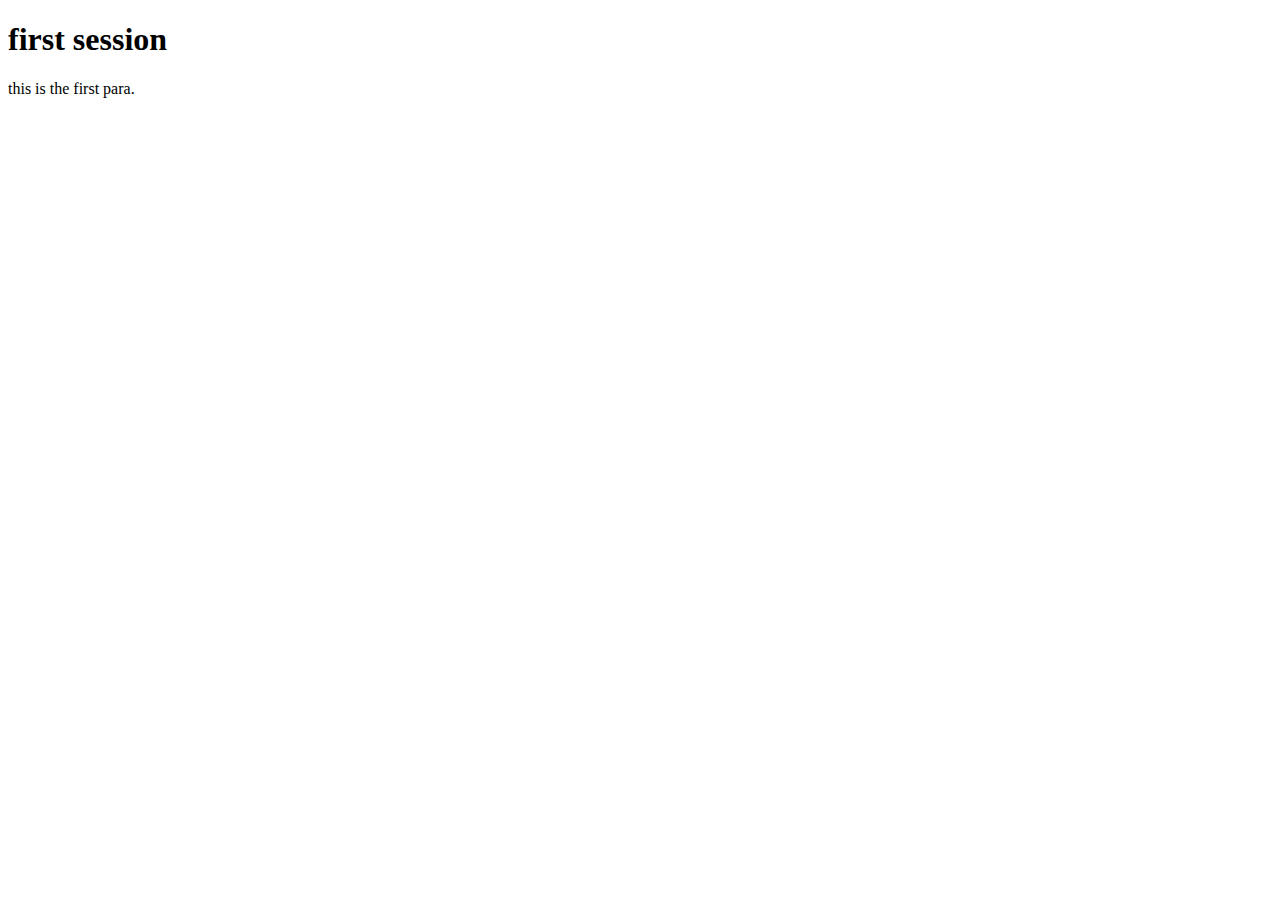
<file: HTML_LEARNING/index.html>
<!DOCTYPE html>
<html>
    <head>
        <meta charset="UTF-8">
        <meta name="description" content="this is an Asesome Html">
        <title>Awesome Html</title>
    </head>
    <body>
        <header>
            <nav>

            </nav>
        </header>
        <main>
            <article>
                <section>
                    <h1>first session</h1>
                    <p>
                        this is the first para.
                    </p>
                </section>
                <section>
                    <aside>
                        
                    </aside>
                </section>
            </article>
        </main>
        <footer>

        </footer>
    </body>
</html>
</file>
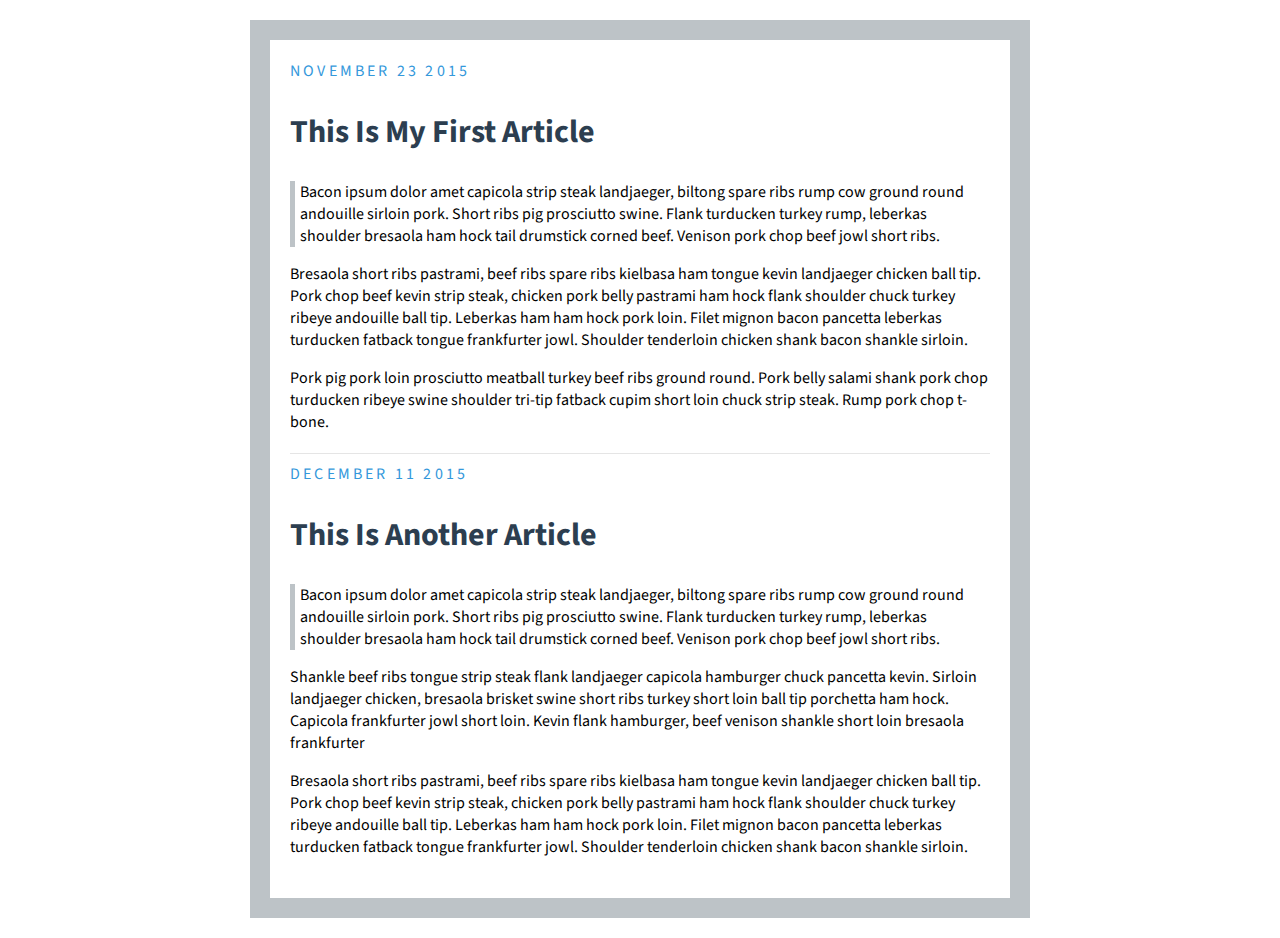
<file: blog.html>
<!DOCTYPE html>
<html>
<head>
	<title>My Blog</title>
	<link rel="stylesheet" type="text/css" href="blog.css">
</head>
<body>

<link href='http://fonts.googleapis.com/css?family=Source+Sans+Pro:400,700,400italic|Source+Code+Pro:400,700' rel='stylesheet' type='text/css'>

<div class="post">
	 
	<div class="date">November 23 2015</div>
	<h2>This Is My First Article</h2>

	<p class="quote">
	Bacon ipsum dolor amet capicola strip steak landjaeger, biltong spare ribs rump cow ground round andouille sirloin pork. Short ribs pig prosciutto swine. Flank turducken turkey rump, leberkas shoulder bresaola ham hock tail drumstick corned beef. Venison pork chop beef jowl short ribs.
	</p>

	<p>Bresaola short ribs pastrami, beef ribs spare ribs kielbasa ham tongue kevin landjaeger chicken ball tip. Pork chop beef kevin strip steak, chicken pork belly pastrami ham hock flank shoulder chuck turkey ribeye andouille ball tip. Leberkas ham ham hock pork loin. Filet mignon bacon pancetta leberkas turducken fatback tongue frankfurter jowl. Shoulder tenderloin chicken shank bacon shankle sirloin.</p>

	<p>Pork pig pork loin prosciutto meatball turkey beef ribs ground round. Pork belly salami shank pork chop turducken ribeye swine shoulder tri-tip fatback cupim short loin chuck strip steak. Rump pork chop t-bone.</p>
</div>
<hr>
<!-- <hr> -->

<div class="post">
	<div class="date">December 11 2015</div>
	<h2>This Is Another Article</h2>

	<p class="quote">
	Bacon ipsum dolor amet capicola strip steak landjaeger, biltong spare ribs rump cow ground round andouille sirloin pork. Short ribs pig prosciutto swine. Flank turducken turkey rump, leberkas shoulder bresaola ham hock tail drumstick corned beef. Venison pork chop beef jowl short ribs.
	</p>

	<p>Shankle beef ribs tongue strip steak flank landjaeger capicola hamburger chuck pancetta kevin. Sirloin landjaeger chicken, bresaola brisket swine short ribs turkey short loin ball tip porchetta ham hock. Capicola frankfurter jowl short loin. Kevin flank hamburger, beef venison shankle short loin bresaola frankfurter</p>

	<p>Bresaola short ribs pastrami, beef ribs spare ribs kielbasa ham tongue kevin landjaeger chicken ball tip. Pork chop beef kevin strip steak, chicken pork belly pastrami ham hock flank shoulder chuck turkey ribeye andouille ball tip. Leberkas ham ham hock pork loin. Filet mignon bacon pancetta leberkas turducken fatback tongue frankfurter jowl. Shoulder tenderloin chicken shank bacon shankle sirloin.</p>
</div>

</body>
</html>
</file>
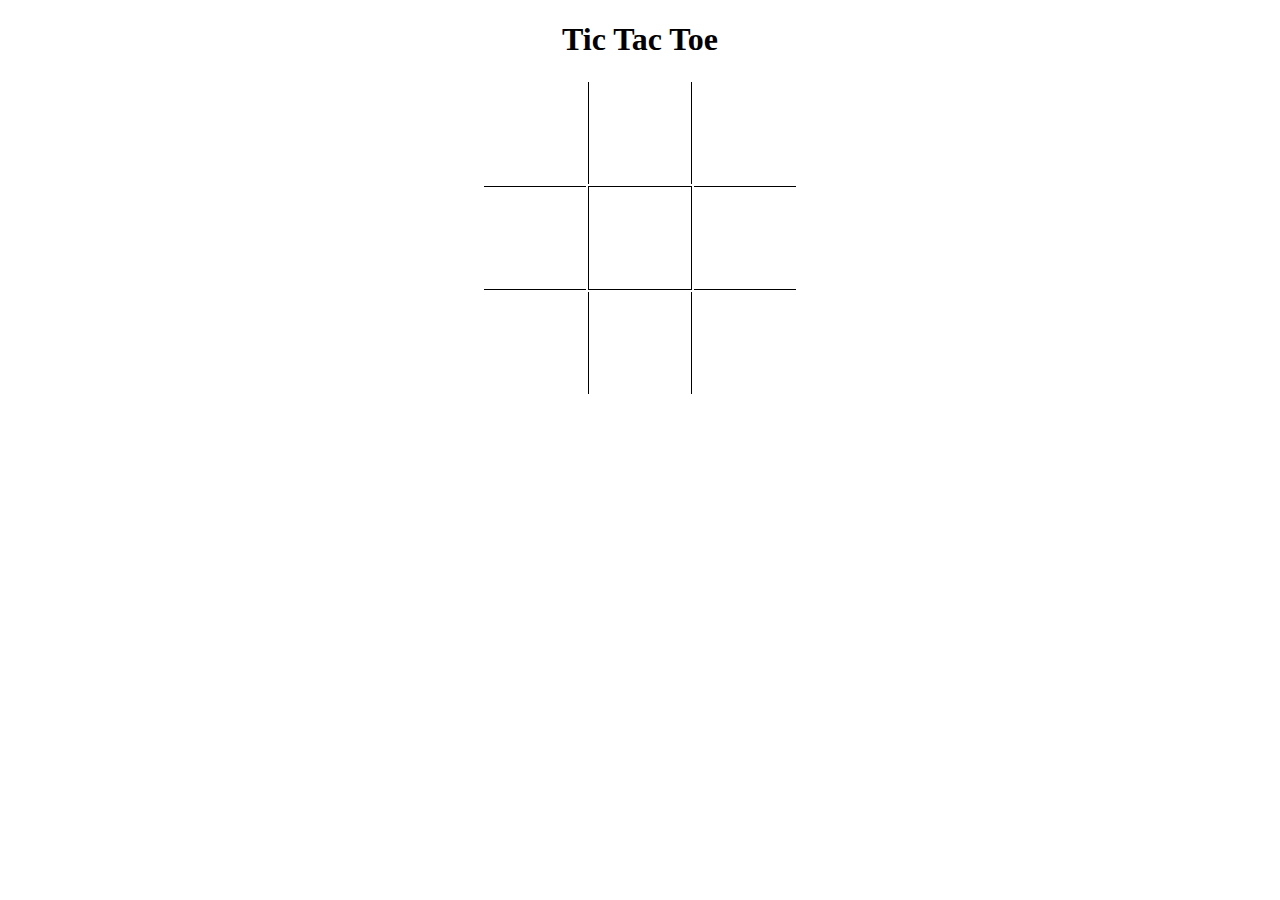
<file: board.html>
<!DOCTYPE html>
<html>
<head>
	<title>TTT Board</title>
	<style type="text/css">

	h1 {
		text-align: center;
	}

	table {
		margin: auto;
	}

	td {
		width: 100px;
		height: 100px;
	}

	td:hover {
		border: 1px solid grey;
	}

	.vertical {
		border-left: 1px solid black;
		border-right: 1px solid black;
	}

	.horizontal {
		border-top: 1px solid black;
		border-bottom: 1px solid black;
	}

	</style>
</head>
<body>

<h1>Tic Tac Toe</h1>

<table>
	<tr>
		<td></td>
		<td class="vertical"></td>
		<td></td>
	</tr>

	<tr>
		<td class="horizontal"></td>
		<td class="vertical horizontal"></td>
		<td class="horizontal"></td>
	</tr>

	<tr>
		<td></td>
		<td class="vertical"></td>
		<td></td>
	</tr>
</table>

</body>
</html>
</file>
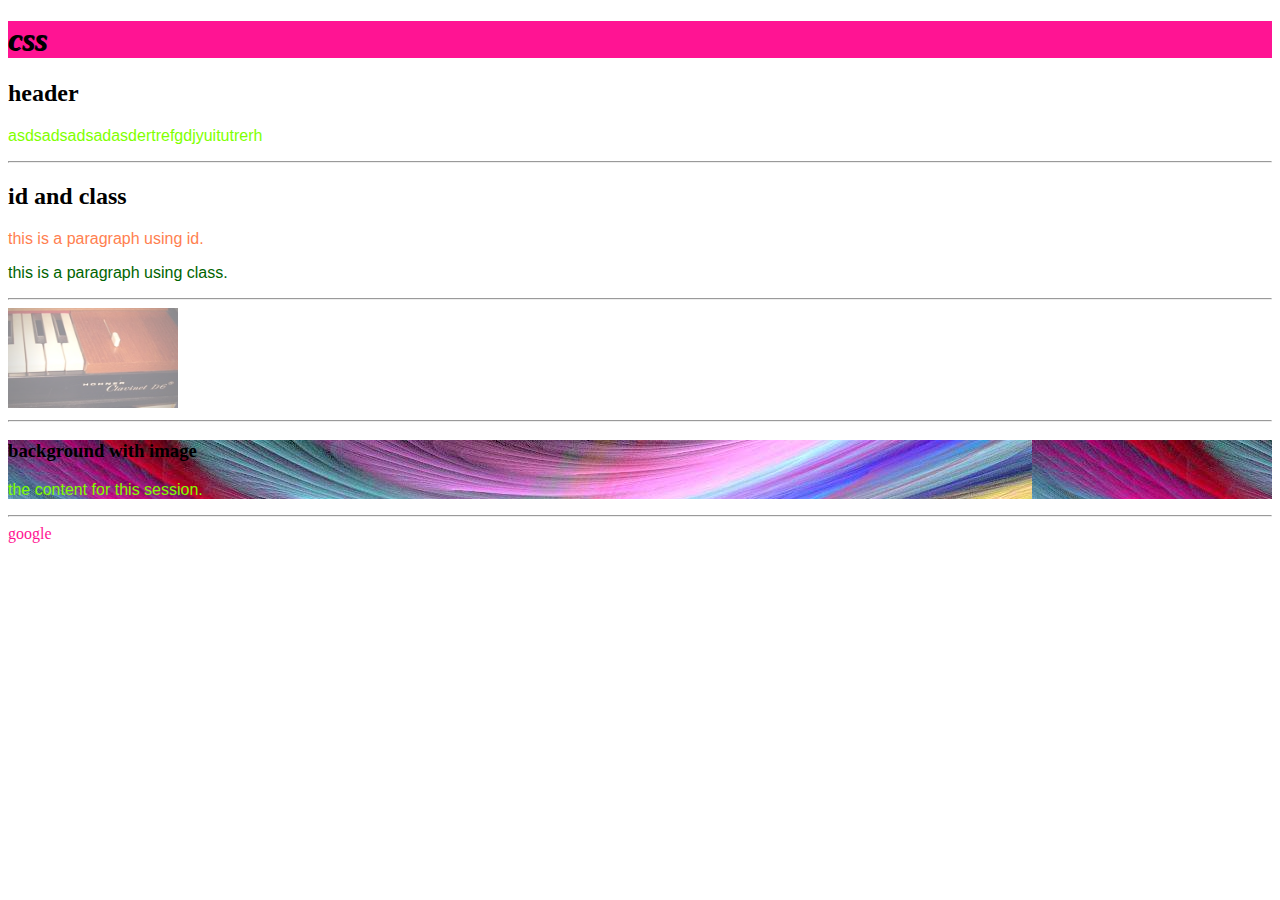
<file: HTML_LEARNING/css.html>
<!DOCTYPE html>
<html>
    <head>
        <!--header and import area-->
        <title>css</title>
        <link href="css/stylesforcss.css" type="text/css" rel="stylesheet" />
    </head>
    <body>
        <!--the content in this page-->
        <h1>css</h1>
        <h2>header</h2>
        <p>asdsadsadsadasdertrefgdjyuitutrerh</p>
        <hr />
        <h2>id and class</h2>
        <p id="introA">this is a paragraph using id.</p>
        <p class="introB">this is a paragraph using class.</p>
        <hr />
        <img src="img/clavinet.jpg" class="clavinetPicture">
        <hr />
        <div>
            <h3>background with image</h3>
            <p>the content for this session.</p>
        </div>
        <hr />
        <a href="https://www.google.com/">google</a>
    </body>
</html>
</file>
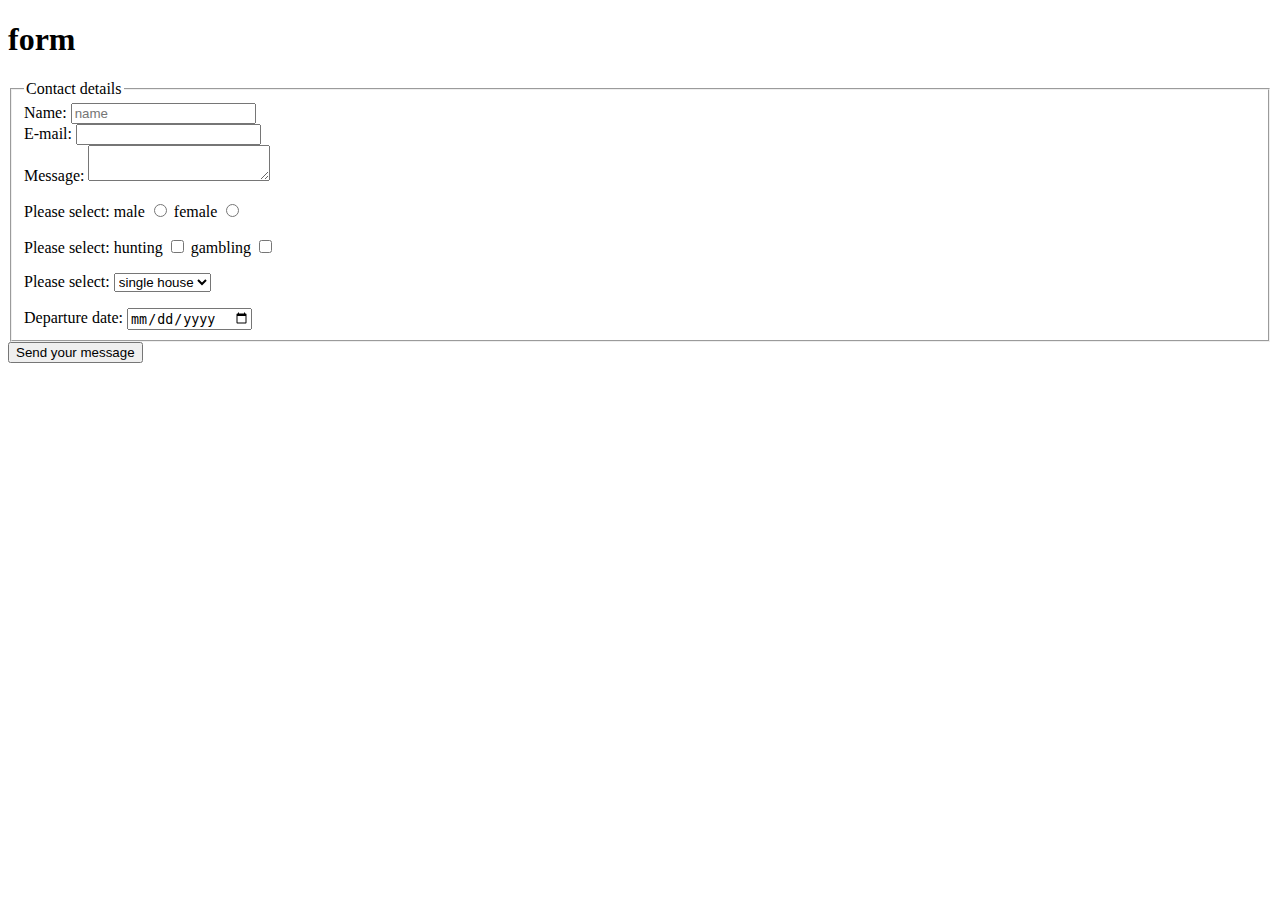
<file: HTML_LEARNING/form.html>
<!DOCTYPE html>
<html>
    <head>
        <!--header and import area-->
        <title>form Structure</title>
    </head>
    <body>
        <!--the content in this page-->
        <h1>form</h1>
        <form action="/my-handling-form-page" method="post">
            <fieldset>
                    <legend>Contact details</legend>
            <div>
                <label for="name">Name:</label>
                <input type="text" id="name" name="user_name" required="required" placeholder="name">
            </div>
            <div>
                <label for="mail">E-mail:</label>
                <input type="email" id="mail" name="user_mail" required="required">
            </div>
            <div>
                <label for="msg">Message:</label>
                <textarea id="msg" name="user_message"></textarea>
            </div>
            <div>
                <p>Please select:
                    <label for="male">male</label>
                    <input type="radio" name ="gender" value="male">
                    <label for="female">female</label>
                    <input type="radio" name ="gender" value="female">
                </p>
            </div>
            <div>
                <p>Please select:
                    <label for="hunting">hunting</label>
                    <input type="checkbox" name ="hobby" value="hunting">
                    <label for="gambling">gambling</label>
                    <input type="checkbox" name ="hobby" value="gambling">
                </p>
            </div>
            <div>
                <p>Please select:
                <select name="living">
                    <option value="single house">single house</option>
                    <option value="appartment">appartment</option>
                    <option value="other">other</option>
                </select>
                </p>
            </div>
            <div>
                <label for="username">Departure date:</label>
                <input type="date" name="depart" />
            </div>
            </fieldset>
           
            <div class="button">
                <button type="submit">Send your message</button>
            </div>
        </form>
    </body>
</html>
</file>
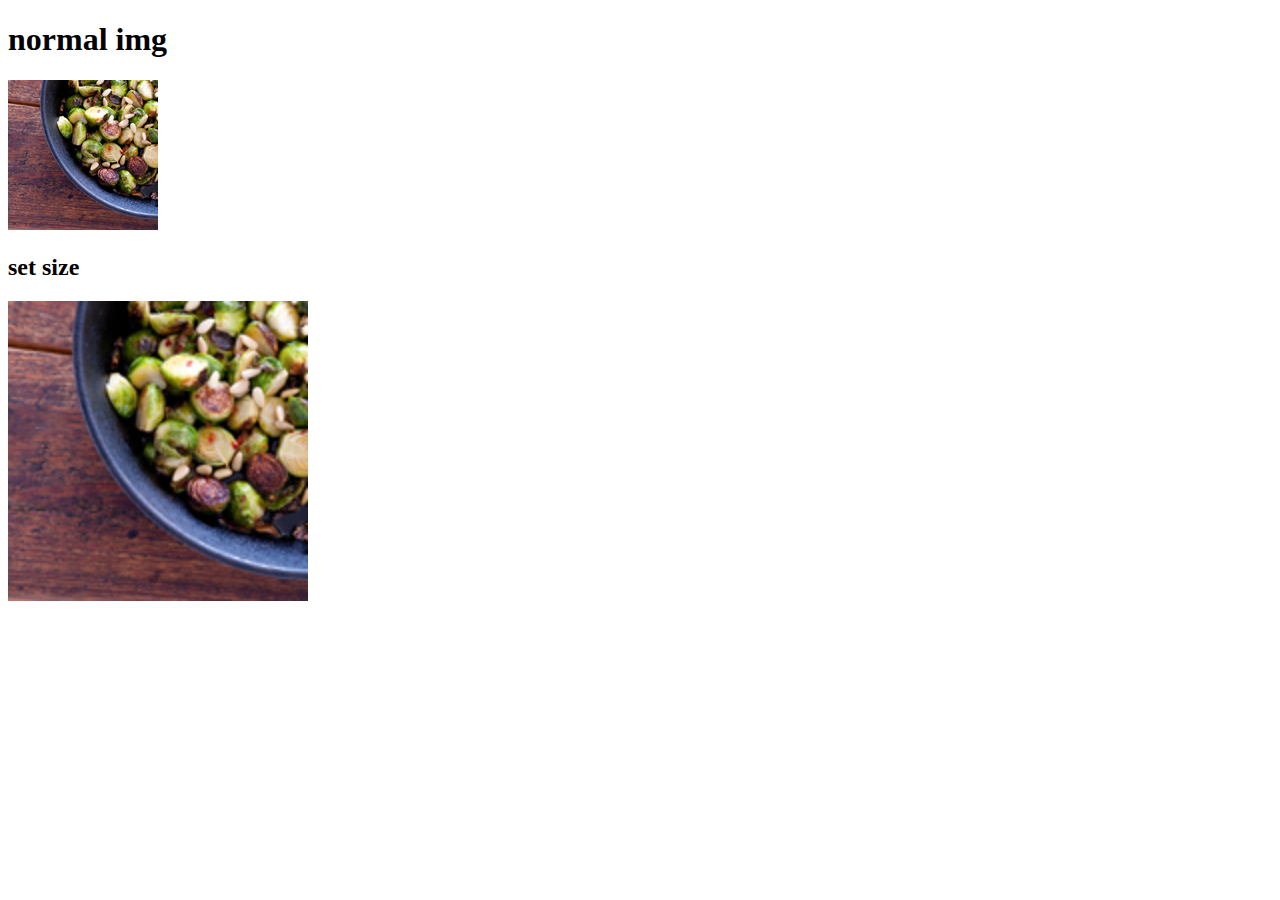
<file: HTML_LEARNING/img.html>
<!DOCTYPE html>
<html>
    <head>
        <!--header and import area-->
        <title>IMG Structure</title>
    </head>
    <body>
        <!--the content in this page-->
        <h1>normal img</h1>
        <img src="img/roasted-brussel-sprouts.jpg" 
        alt="breakfast of roasted brussel sprout" 
        title="breakfast" />
        <h2>set size</h2>
        <img src="img/roasted-brussel-sprouts.jpg" 
        alt="breakfast of roasted brussel sprout" 
        title="breakfast" 
        width="300" 
        height="300" />
        <!--align="left" or "right"-->
        <!--align="top" or "middle" or "bottom"-->
    </body>
</html>
</file>
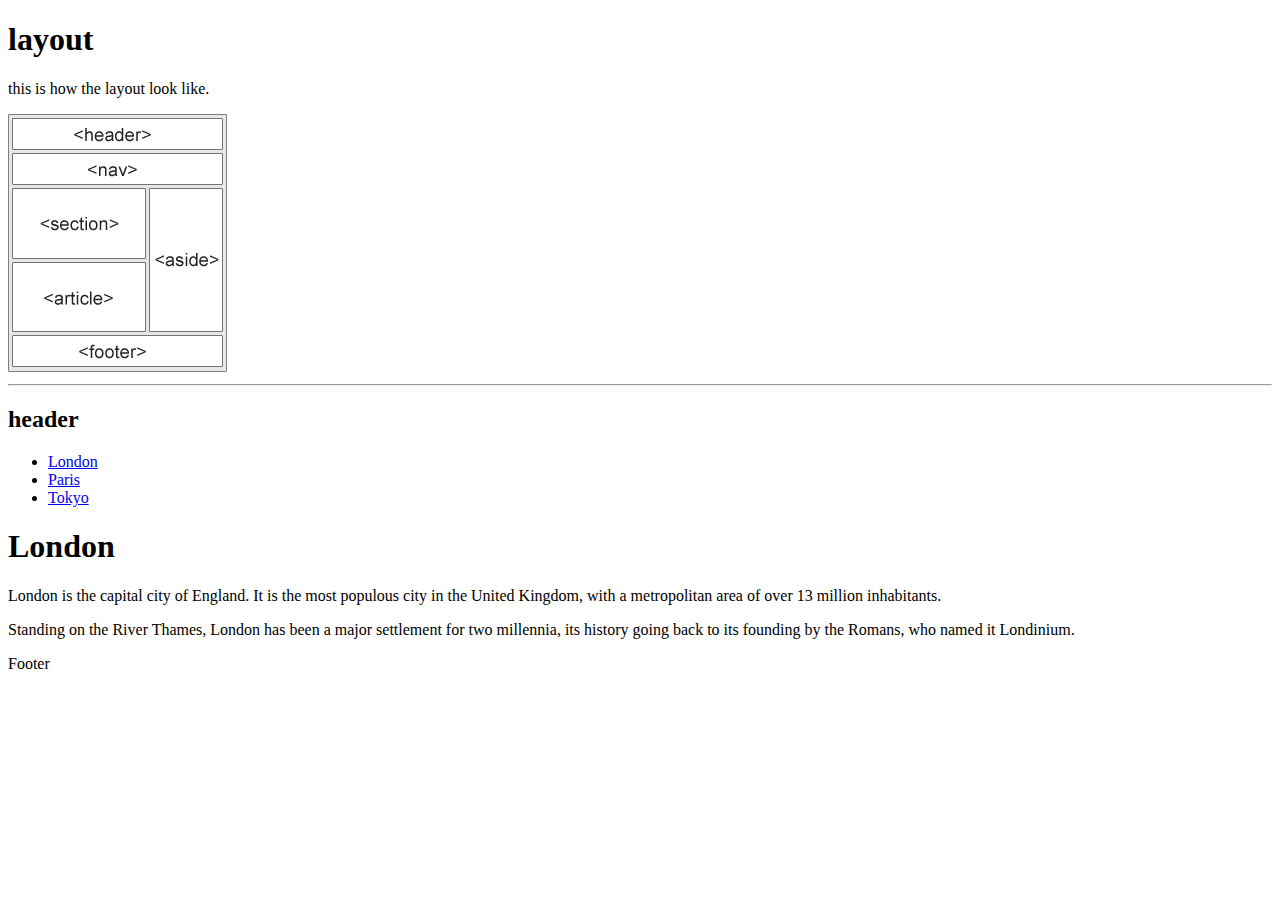
<file: HTML_LEARNING/layout.html>
<!DOCTYPE html>
<html>
    <head>
        <!--header and import area-->
        <title>layout</title>
    </head>
    <body>
        <!--the content in this page-->
        <h1>layout</h1>
        <p>this is how the layout look like.</p>
        <img src="img/img_sem_elements.gif">
        <hr />
        <header>
          <h2>header</h2>
        </header>
        <nav>
            <ul>
                <li><a href="#">London</a></li>
                <li><a href="#">Paris</a></li>
                <li><a href="#">Tokyo</a></li>
            </ul>
        </nav>

        <section>
          <article>
            <h1>London</h1>
            <p>London is the capital city of England. It is the most populous city in the  United Kingdom, with a metropolitan area of over 13 million inhabitants.</p>
            <p>Standing on the River Thames, London has been a major settlement for two millennia, its history going back to its founding by the Romans, who named it Londinium.</p>
          </article>
        </section>
        
        <footer>
          <p>Footer</p>
        </footer>
    </body>
</html>
</file>
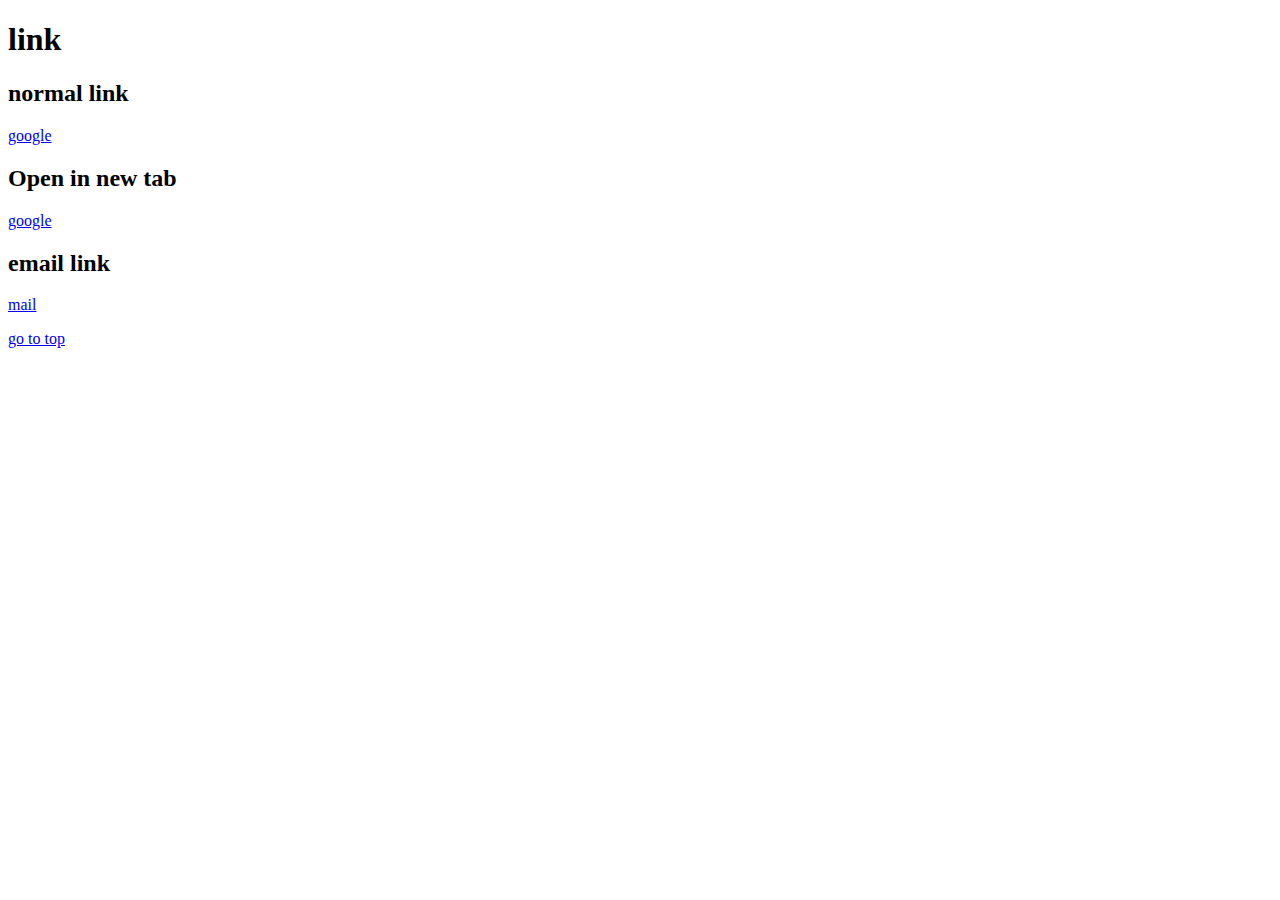
<file: HTML_LEARNING/link.html>
<!DOCTYPE html>
<html>
    <head>
        <!--header and import area-->
        <title>link Structure</title>
    </head>
    <body>
        <!--the content in this page-->
        <h1 id="top">link</h1>
        <h2>normal link</h2>
        <a href="https://www.google.com/">google</a>
        <h2>Open in new tab</h2>
        <a href="https://www.google.com/" target="_blank">google</a>
        <h2>email link</h2>
        <a href="mailto:tester@testing.org">mail</a>
        <p><a href="#top">go to top</a></p>
    </body>
</html>
</file>
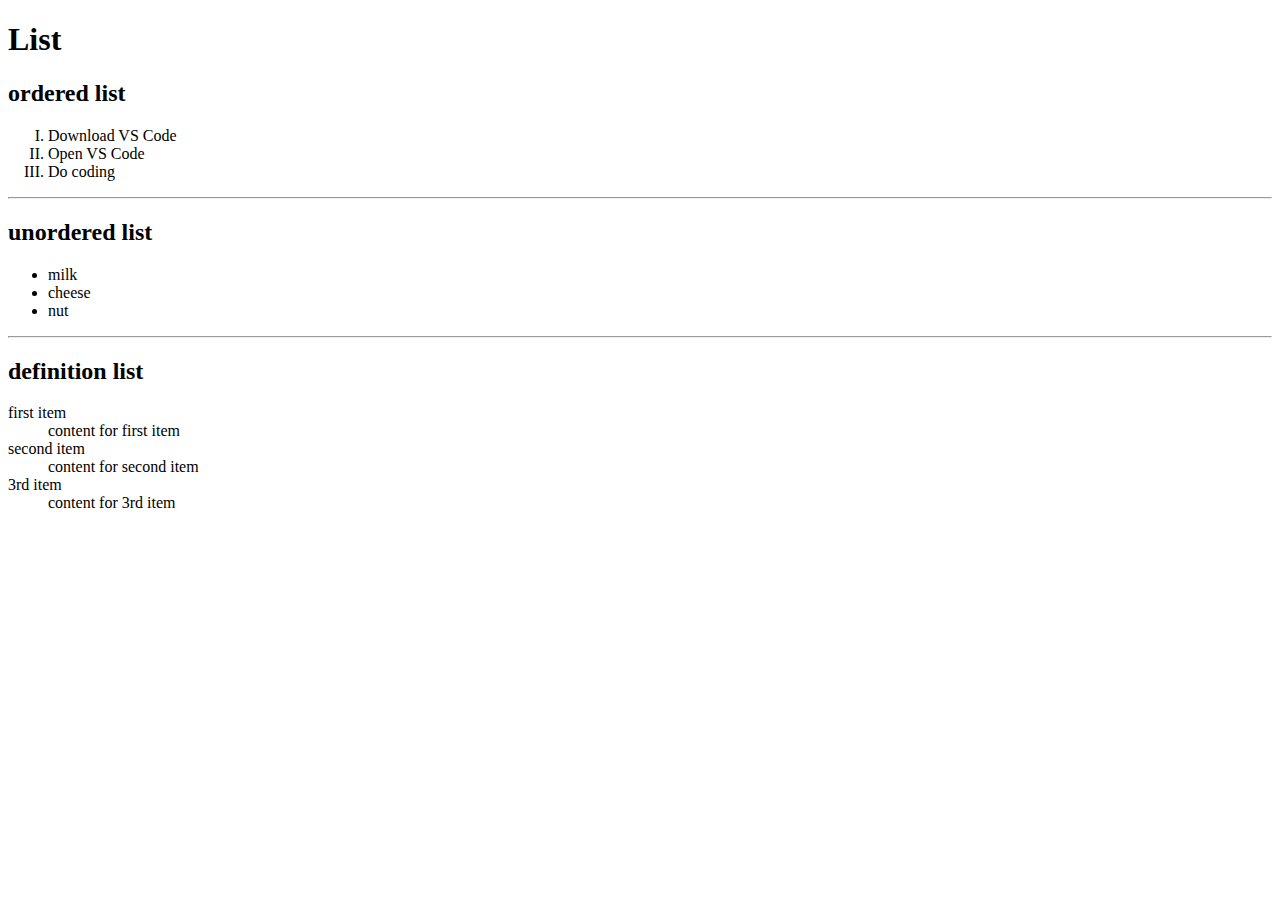
<file: HTML_LEARNING/list.html>
<!DOCTYPE html>
<html>
    <head>
        <!--header and import area-->
        <title>List Structure</title>
    </head>
    <body>
        <!--the content in this page-->
        <h1>List</h1>
        <h2>ordered list</h2>
        <ol type="I">
            <li>Download VS Code</li>
            <li>Open VS Code</li>
            <li>Do coding</li>
        </ol>
        <hr />
        <h2>unordered list</h2>
        <ul>
            <li>milk</li>
            <li>cheese</li>
            <li>nut</li>
        </ul>
        <hr />
        <h2>definition list</h2>
        <dl>
            <dt>first item</dt>
            <dd>content for first item</dd>
            <dt>second item</dt>
            <dd>content for second item</dd>
            <dt>3rd item</dt>
            <dd>content for 3rd item</dd>
        </dl>
    </body>
</html>
</file>
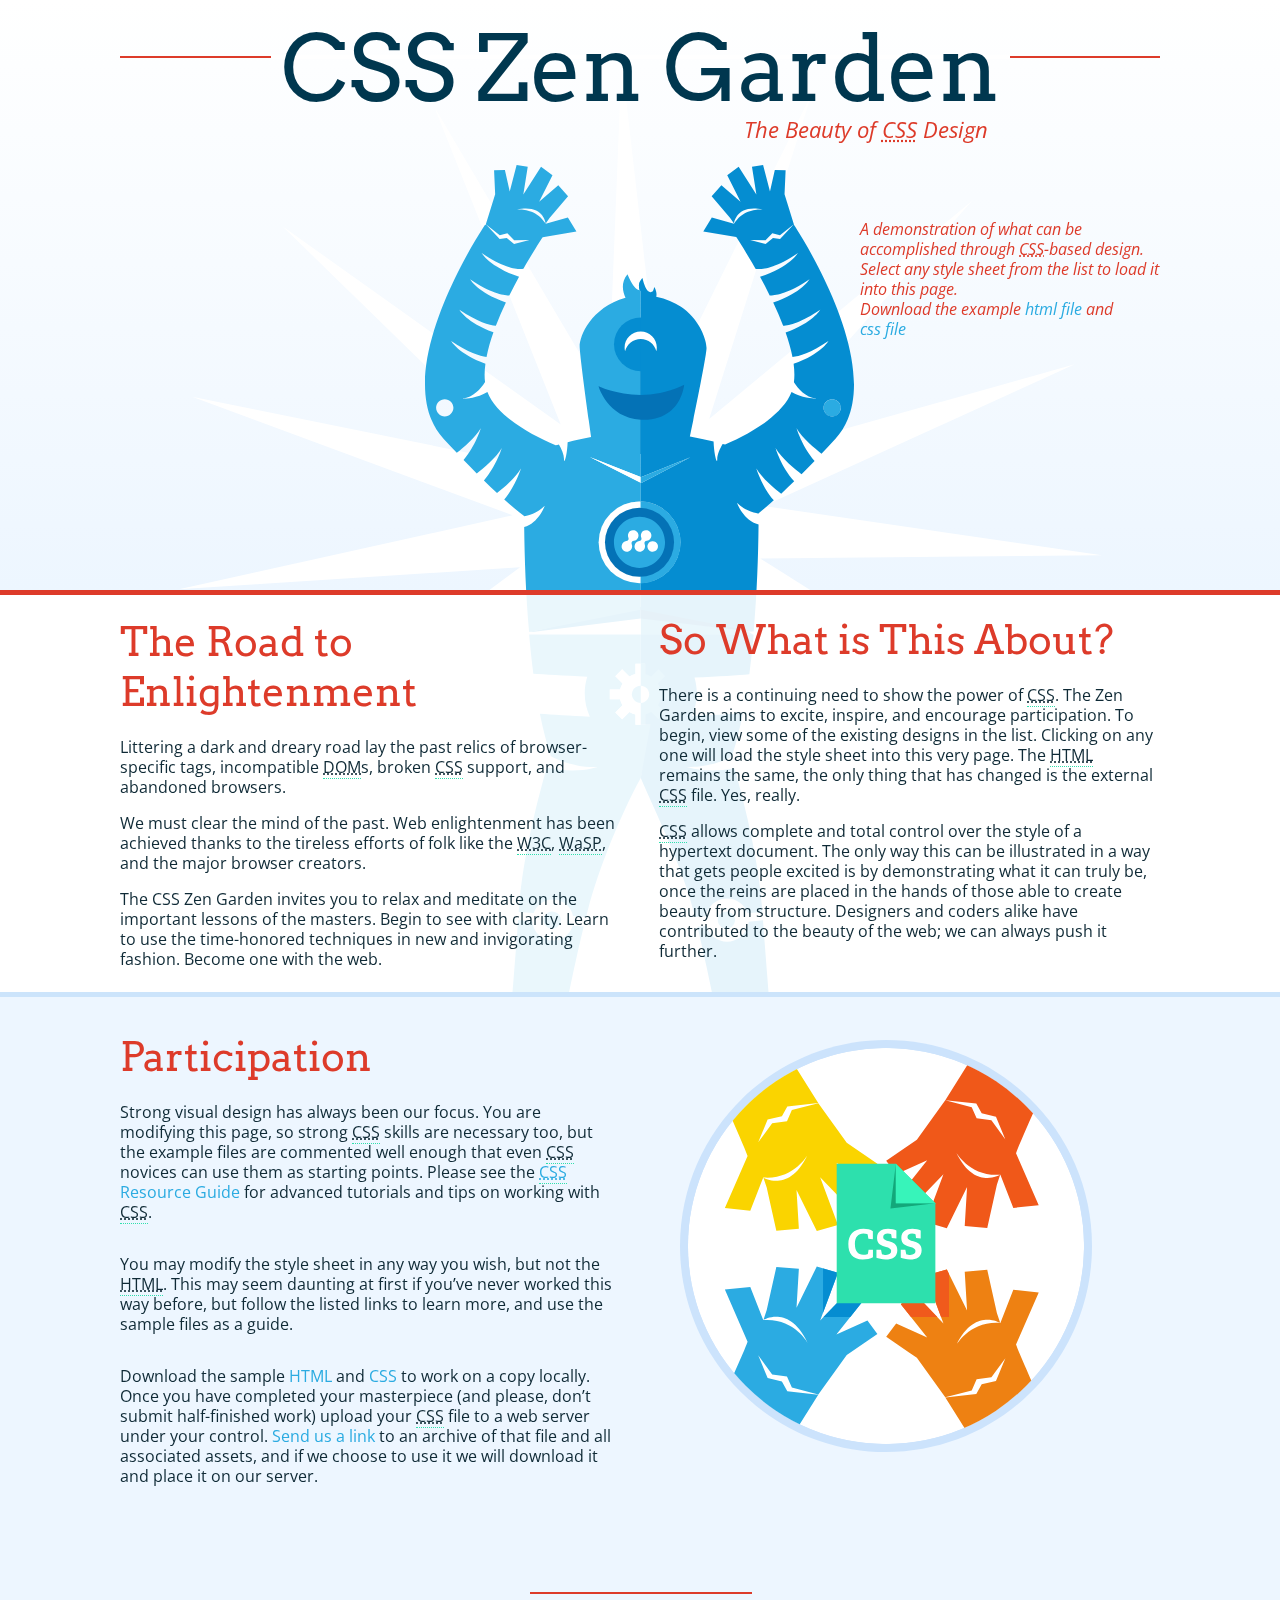
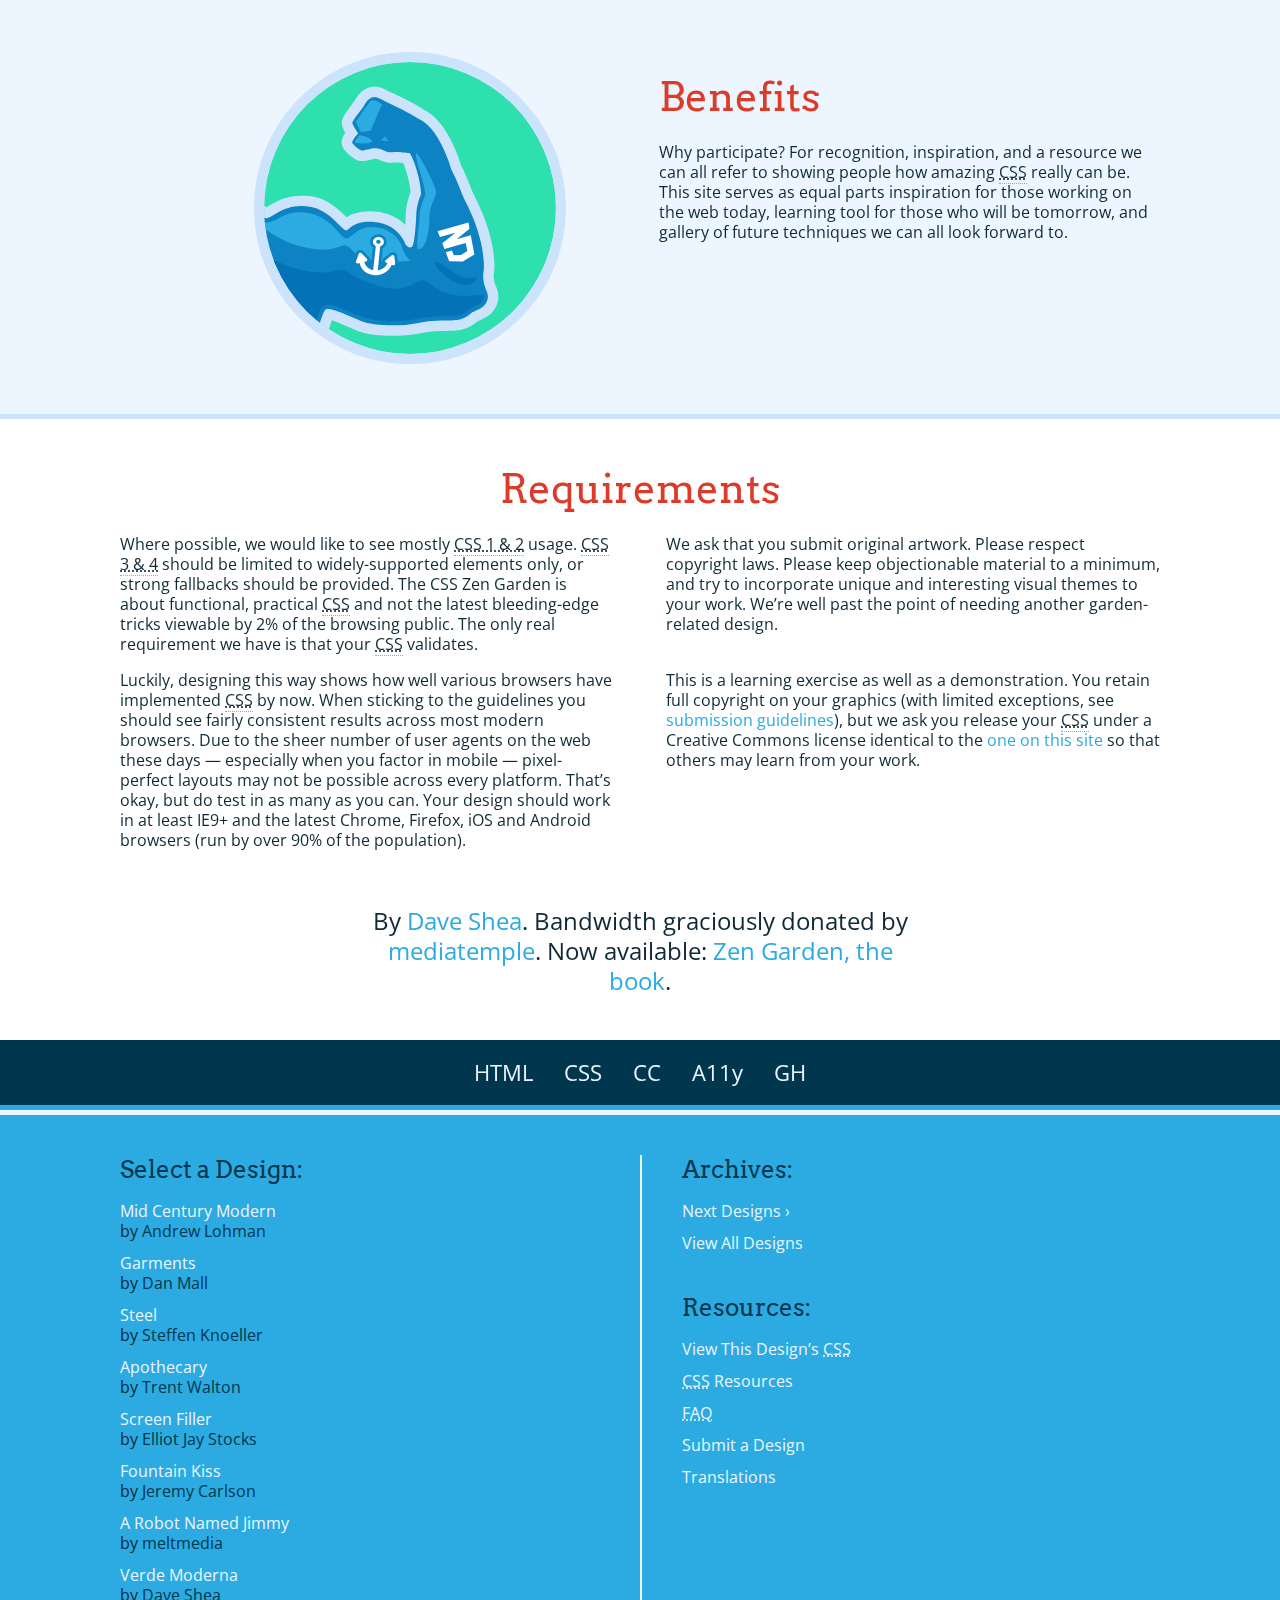
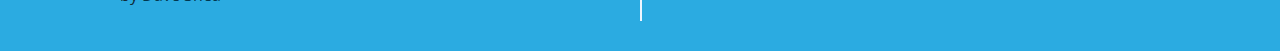
<file: HTML_LEARNING/master-html.html>
<!DOCTYPE html>
<html lang="en">
<head>
	<title>the example of using CSS</title>

	<link rel="stylesheet" media="screen" href="css/style.css">
</head>

<!--
	And a few tips on building your CSS file:

	- use :first-child, :last-child and :nth-child to get at non-classed elements
	- use ::before and ::after to create pseudo-elements for extra styling
	- use multiple background images to apply as many as you need to any element
	- use the Kellum Method for image replacement, if still needed. http://goo.gl/GXxdI
	- don't rely on the extra divs at the bottom. Use ::before and ::after instead.
	
-->

<body id="css-zen-garden">
<div class="page-wrapper">

	<section class="intro" id="zen-intro">
		<header role="banner">
			<h1>CSS Zen Garden</h1>
			<h2>The Beauty of <abbr title="Cascading Style Sheets">CSS</abbr> Design</h2>
		</header>

		<div class="summary" id="zen-summary" role="article">
			<p>A demonstration of what can be accomplished through <abbr title="Cascading Style Sheets">CSS</abbr>-based design. Select any style sheet from the list to load it into this page.</p>
			<p>Download the example <a href="/examples/index" title="This page's source HTML code, not to be modified.">html file</a> and <a href="/examples/style.css" title="This page's sample CSS, the file you may modify.">css file</a></p>
		</div>

		<div class="preamble" id="zen-preamble" role="article">
			<h3>The Road to Enlightenment</h3>
			<p>Littering a dark and dreary road lay the past relics of browser-specific tags, incompatible <abbr title="Document Object Model">DOM</abbr>s, broken <abbr title="Cascading Style Sheets">CSS</abbr> support, and abandoned browsers.</p>
			<p>We must clear the mind of the past. Web enlightenment has been achieved thanks to the tireless efforts of folk like the <abbr title="World Wide Web Consortium">W3C</abbr>, <abbr title="Web Standards Project">WaSP</abbr>, and the major browser creators.</p>
			<p>The CSS Zen Garden invites you to relax and meditate on the important lessons of the masters. Begin to see with clarity. Learn to use the time-honored techniques in new and invigorating fashion. Become one with the web.</p>
		</div>
	</section>

	<div class="main supporting" id="zen-supporting" role="main">
		<div class="explanation" id="zen-explanation" role="article">
			<h3>So What is This About?</h3>
			<p>There is a continuing need to show the power of <abbr title="Cascading Style Sheets">CSS</abbr>. The Zen Garden aims to excite, inspire, and encourage participation. To begin, view some of the existing designs in the list. Clicking on any one will load the style sheet into this very page. The <abbr title="HyperText Markup Language">HTML</abbr> remains the same, the only thing that has changed is the external <abbr title="Cascading Style Sheets">CSS</abbr> file. Yes, really.</p>
			<p><abbr title="Cascading Style Sheets">CSS</abbr> allows complete and total control over the style of a hypertext document. The only way this can be illustrated in a way that gets people excited is by demonstrating what it can truly be, once the reins are placed in the hands of those able to create beauty from structure. Designers and coders alike have contributed to the beauty of the web; we can always push it further.</p>
		</div>

		<div class="participation" id="zen-participation" role="article">
			<h3>Participation</h3>
			<p>Strong visual design has always been our focus. You are modifying this page, so strong <abbr title="Cascading Style Sheets">CSS</abbr> skills are necessary too, but the example files are commented well enough that even <abbr title="Cascading Style Sheets">CSS</abbr> novices can use them as starting points. Please see the <a href="http://www.mezzoblue.com/zengarden/resources/" title="A listing of CSS-related resources"><abbr title="Cascading Style Sheets">CSS</abbr> Resource Guide</a> for advanced tutorials and tips on working with <abbr title="Cascading Style Sheets">CSS</abbr>.</p>
			<p>You may modify the style sheet in any way you wish, but not the <abbr title="HyperText Markup Language">HTML</abbr>. This may seem daunting at first if you&#8217;ve never worked this way before, but follow the listed links to learn more, and use the sample files as a guide.</p>
			<p>Download the sample <a href="/examples/index" title="This page's source HTML code, not to be modified.">HTML</a> and <a href="/examples/style.css" title="This page's sample CSS, the file you may modify.">CSS</a> to work on a copy locally. Once you have completed your masterpiece (and please, don&#8217;t submit half-finished work) upload your <abbr title="Cascading Style Sheets">CSS</abbr> file to a web server under your control. <a href="http://www.mezzoblue.com/zengarden/submit/" title="Use the contact form to send us your CSS file">Send us a link</a> to an archive of that file and all associated assets, and if we choose to use it we will download it and place it on our server.</p>
		</div>

		<div class="benefits" id="zen-benefits" role="article">
			<h3>Benefits</h3>
			<p>Why participate? For recognition, inspiration, and a resource we can all refer to showing people how amazing <abbr title="Cascading Style Sheets">CSS</abbr> really can be. This site serves as equal parts inspiration for those working on the web today, learning tool for those who will be tomorrow, and gallery of future techniques we can all look forward to.</p>
		</div>

		<div class="requirements" id="zen-requirements" role="article">
			<h3>Requirements</h3>
			<p>Where possible, we would like to see mostly <abbr title="Cascading Style Sheets, levels 1 and 2">CSS 1 &amp; 2</abbr> usage. <abbr title="Cascading Style Sheets, levels 3 and 4">CSS 3 &amp; 4</abbr> should be limited to widely-supported elements only, or strong fallbacks should be provided. The CSS Zen Garden is about functional, practical <abbr title="Cascading Style Sheets">CSS</abbr> and not the latest bleeding-edge tricks viewable by 2% of the browsing public. The only real requirement we have is that your <abbr title="Cascading Style Sheets">CSS</abbr> validates.</p>
			<p>Luckily, designing this way shows how well various browsers have implemented <abbr title="Cascading Style Sheets">CSS</abbr> by now. When sticking to the guidelines you should see fairly consistent results across most modern browsers. Due to the sheer number of user agents on the web these days &#8212; especially when you factor in mobile &#8212; pixel-perfect layouts may not be possible across every platform. That&#8217;s okay, but do test in as many as you can. Your design should work in at least IE9+ and the latest Chrome, Firefox, iOS and Android browsers (run by over 90% of the population).</p>
			<p>We ask that you submit original artwork. Please respect copyright laws. Please keep objectionable material to a minimum, and try to incorporate unique and interesting visual themes to your work. We&#8217;re well past the point of needing another garden-related design.</p>
			<p>This is a learning exercise as well as a demonstration. You retain full copyright on your graphics (with limited exceptions, see <a href="http://www.mezzoblue.com/zengarden/submit/guidelines/">submission guidelines</a>), but we ask you release your <abbr title="Cascading Style Sheets">CSS</abbr> under a Creative Commons license identical to the <a href="http://creativecommons.org/licenses/by-nc-sa/3.0/" title="View the Zen Garden's license information.">one on this site</a> so that others may learn from your work.</p>
			<p role="contentinfo">By <a href="http://www.mezzoblue.com/">Dave Shea</a>. Bandwidth graciously donated by <a href="http://www.mediatemple.net/">mediatemple</a>. Now available: <a href="http://www.amazon.com/exec/obidos/ASIN/0321303474/mezzoblue-20/">Zen Garden, the book</a>.</p>
		</div>

		<footer>
			<a href="http://validator.w3.org/check/referer" title="Check the validity of this site&#8217;s HTML" class="zen-validate-html">HTML</a>
			<a href="http://jigsaw.w3.org/css-validator/check/referer" title="Check the validity of this site&#8217;s CSS" class="zen-validate-css">CSS</a>
			<a href="http://creativecommons.org/licenses/by-nc-sa/3.0/" title="View the Creative Commons license of this site: Attribution-NonCommercial-ShareAlike." class="zen-license">CC</a>
			<a href="http://mezzoblue.com/zengarden/faq/#aaa" title="Read about the accessibility of this site" class="zen-accessibility">A11y</a>
			<a href="https://github.com/mezzoblue/csszengarden.com" title="Fork this site on Github" class="zen-github">GH</a>
		</footer>

	</div>


	<aside class="sidebar" role="complementary">
		<div class="wrapper">

			<div class="design-selection" id="design-selection">
				<h3 class="select">Select a Design:</h3>
				<nav role="navigation">
					<ul>
					<li>
						<a href="/221/" class="design-name">Mid Century Modern</a> by						<a href="http://andrewlohman.com/" class="designer-name">Andrew Lohman</a>
					</li>					<li>
						<a href="/220/" class="design-name">Garments</a> by						<a href="http://danielmall.com/" class="designer-name">Dan Mall</a>
					</li>					<li>
						<a href="/219/" class="design-name">Steel</a> by						<a href="http://steffen-knoeller.de" class="designer-name">Steffen Knoeller</a>
					</li>					<li>
						<a href="/218/" class="design-name">Apothecary</a> by						<a href="http://trentwalton.com" class="designer-name">Trent Walton</a>
					</li>					<li>
						<a href="/217/" class="design-name">Screen Filler</a> by						<a href="http://elliotjaystocks.com/" class="designer-name">Elliot Jay Stocks</a>
					</li>					<li>
						<a href="/216/" class="design-name">Fountain Kiss</a> by						<a href="http://jeremycarlson.com" class="designer-name">Jeremy Carlson</a>
					</li>					<li>
						<a href="/215/" class="design-name">A Robot Named Jimmy</a> by						<a href="http://meltmedia.com/" class="designer-name">meltmedia</a>
					</li>					<li>
						<a href="/214/" class="design-name">Verde Moderna</a> by						<a href="http://www.mezzoblue.com/" class="designer-name">Dave Shea</a>
					</li>					</ul>
				</nav>
			</div>

			<div class="design-archives" id="design-archives">
				<h3 class="archives">Archives:</h3>
				<nav role="navigation">
					<ul>
						<li class="next">
							<a href="/214/page1">
								Next Designs <span class="indicator">&rsaquo;</span>
							</a>
						</li>
						<li class="viewall">
							<a href="http://www.mezzoblue.com/zengarden/alldesigns/" title="View every submission to the Zen Garden.">
								View All Designs							</a>
						</li>
					</ul>
				</nav>
			</div>

			<div class="zen-resources" id="zen-resources">
				<h3 class="resources">Resources:</h3>
				<ul>
					<li class="view-css">
						<a href="style.css" title="View the source CSS file of the currently-viewed design.">
							View This Design&#8217;s <abbr title="Cascading Style Sheets">CSS</abbr>						</a>
					</li>
					<li class="css-resources">
						<a href="http://www.mezzoblue.com/zengarden/resources/" title="Links to great sites with information on using CSS.">
							<abbr title="Cascading Style Sheets">CSS</abbr> Resources						</a>
					</li>
					<li class="zen-faq">
						<a href="http://www.mezzoblue.com/zengarden/faq/" title="A list of Frequently Asked Questions about the Zen Garden.">
							<abbr title="Frequently Asked Questions">FAQ</abbr>						</a>
					</li>
					<li class="zen-submit">
						<a href="http://www.mezzoblue.com/zengarden/submit/" title="Send in your own CSS file.">
							Submit a Design						</a>
					</li>
					<li class="zen-translations">
						<a href="http://www.mezzoblue.com/zengarden/translations/" title="View translated versions of this page.">
							Translations						</a>
					</li>
				</ul>
			</div>
		</div>
	</aside>


</div>

<!--

	These superfluous divs/spans were originally provided as catch-alls to add extra imagery.
	These days we have full ::before and ::after support, favour using those instead.
	These only remain for historical design compatibility. They might go away one day.
		
-->
<div class="extra1" role="presentation"></div><div class="extra2" role="presentation"></div><div class="extra3" role="presentation"></div>
<div class="extra4" role="presentation"></div><div class="extra5" role="presentation"></div><div class="extra6" role="presentation"></div>

</body>
</html>
</file>
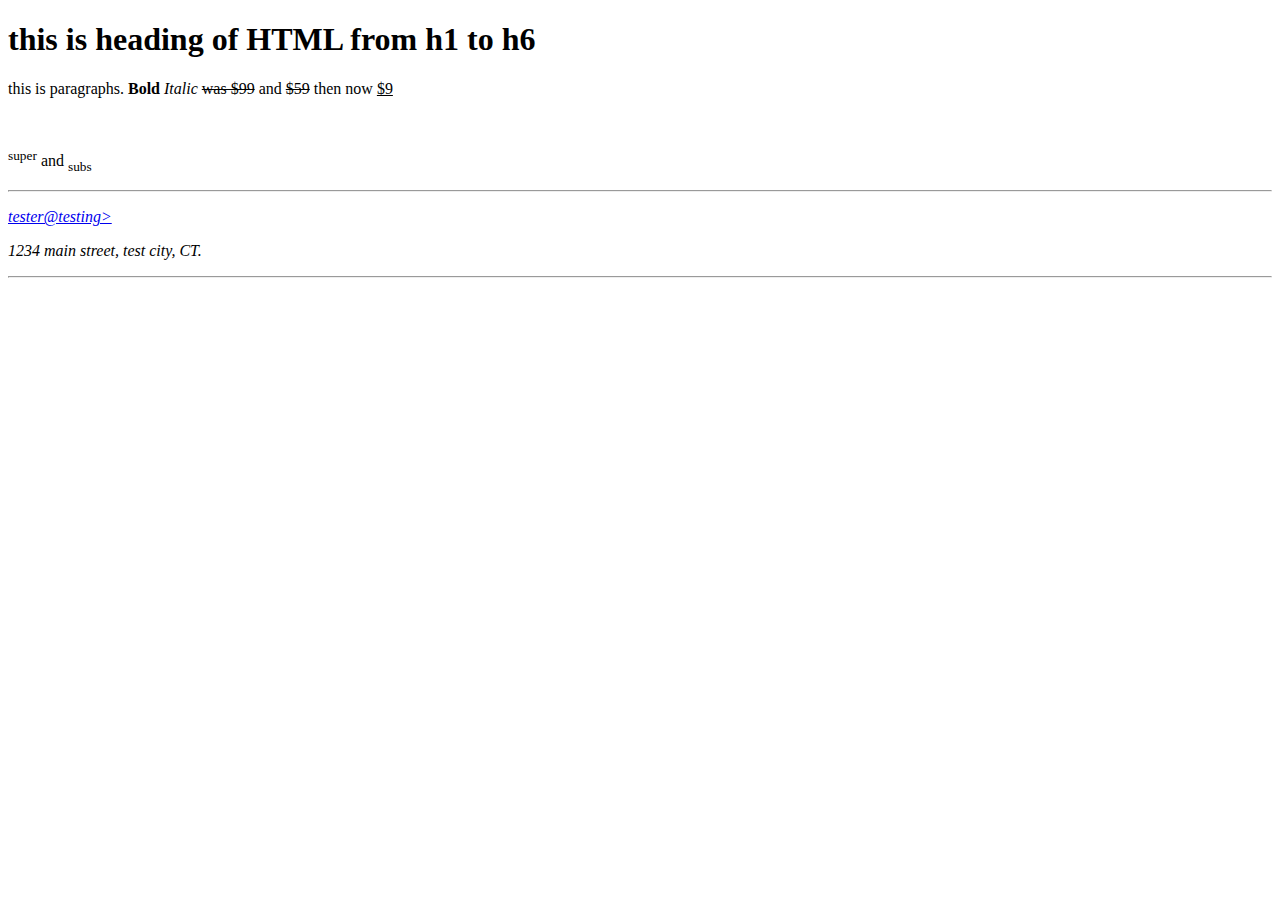
<file: HTML_LEARNING/structure.html>
<!DOCTYPE html>
<html>
    <head>
        <!--header and import area-->
        <title>HTML Structure</title>
    </head>
    <body>
        <!--the content in this page-->
        <h1>this is heading of HTML from h1 to h6</h1>
        <p>
            this is paragraphs.
            <b>Bold</b>
            <i>Italic</i>
            <del>was $99</del> and <s> $59</s> then now <ins> $9</ins>
        </p>
        <br />
        <p>
            <sup>super</sup> and <sub>subs</sub>
        </p>
        <hr />
        <address>
            <p>
                <a href="mailto:tester@testing.org">tester@testing></a>
            </p>
            <p>
                1234 main street, test city, CT.
            </p>
        </address>
        <hr />
    </body>
</html>
</file>
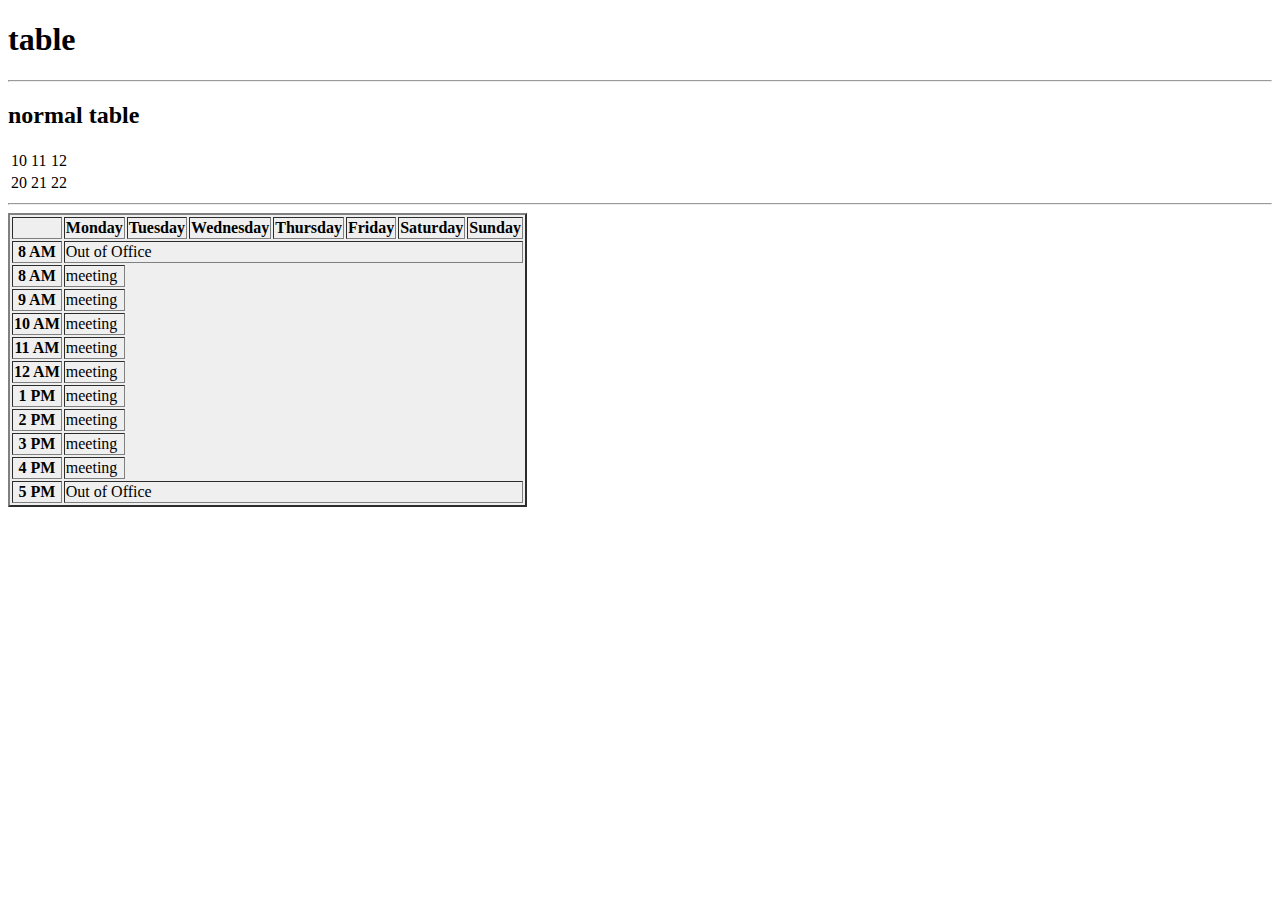
<file: HTML_LEARNING/table.html>
<!DOCTYPE html>
<html>
    <head>
        <!--header and import area-->
        <title>table Structure</title>
    </head>
    <body>
        <!--the content in this page-->
        <h1>table</h1>
        <hr />
        <h2>normal table</h2>
        <table>
            <tr>
                <td>10</td>
                <td>11</td>
                <td>12</td>
            </tr>
            <tr>
                <td>20</td>
                <td>21</td>
                <td>22</td>
            </tr>
        </table>
        <hr />
        <table border="2" bgcolor="#efefef">
            <tr>
                <th></th>
                <th scope="col">Monday</th>
                <th scope="col">Tuesday</th>
                <th scope="col">Wednesday</th>
                <th scope="col">Thursday</th>
                <th scope="col">Friday</th>
                <th scope="col">Saturday</th>
                <th scope="col">Sunday</th>
            </tr>
            <tr>
                <th scope="row">8 AM</th>
                <td colspan="7">Out of Office</td>
            </tr>
            <tr>
                <th scope="row">8 AM</th>
                <td>meeting</td> 
            </tr>
            <tr>
                <th scope="row">9 AM</th>
                <td>meeting</td> 
            </tr>
            <tr>
                <th scope="row">10 AM</th>
                <td>meeting</td> 
            </tr>
            <tr>
                <th scope="row">11 AM</th>
                <td>meeting</td> 
            </tr>
            <tr>
                <th scope="row">12 AM</th>
                <td>meeting</td> 
            </tr>
            <tr>
                <th scope="row">1 PM</th>
                <td>meeting</td> 
            </tr>
            <tr>
                <th scope="row">2 PM</th>
                <td>meeting</td> 
            </tr>
            <tr>
                <th scope="row">3 PM</th>
                <td>meeting</td> 
            </tr>
            <tr>
                <th scope="row">4 PM</th>
                <td>meeting</td> 
            </tr>
            <tr>
                <th scope="row">5 PM</th>
                <td colspan="7">Out of Office</td>
            </tr>
        </table>
    </body>
</html>
</file>
<file: blog.css>
@import url(https://fonts.googleapis.com/css?family=Source+Sans+Pro:400,700);

body {
  width: 80%;
  border: 20px solid #bdc3c7;
  font-family: 'Source Sans Pro', sans-serif;
  padding: 20px;
  margin: 20px auto;
  max-width: 700px;
}

.post {
  margin-bottom: 20px;
}

.date {
  color: #3498db;
  letter-spacing: 0.2rem;
  text-transform: uppercase;
}

.quote{
  border-left: 5px solid #bdc3c7;
  padding-left: 5px;
}

h2 {
  font-size: 2.0rem;
  font-weight: bold;
  color: #2c3e50;
}

hr{
    border: 0;
    height: 0;
    border-top: 1px solid rgba(0, 0, 0, 0.1);
    border-bottom: 1px solid rgba(255, 255, 255, 0.3);
}
</file>
<file: HTML_LEARNING/css/stylesforcss.css>
/* {} for universal */
h1 {
    font-size: 200%;
    background-color: deeppink;
    font-weight: bold;
    font-style: italic;
    text-shadow: 1px 1px 0px #000000;
    /*
    sub and sup are using text-transform: uppercase, lowercase , capitalize
    <s>,<del> are using text-decoration: underline, overline, line-through, blink 
    */
}
p {
    font-family: Arial, Helvetica, sans-serif;
    color: chartreuse;
}

#introA {
    font-family: 'Gill Sans', 'Gill Sans MT', Calibri, 'Trebuchet MS', sans-serif;
    color: coral;
}

.introB {
    font-family: Verdana, Geneva, Tahoma, sans-serif;
    color: darkgreen;
}

img.clavinetPicture {
    width: 170px;
    height: 100px;
    opacity: 0.5;
    transition: 0.3s ease;
}

img.clavinetPicture:hover {
    opacity: 1.0;
    transform: scale(1.5, 1.5);
}

div {
    background: url(../img/Rainbow_Ocean_by_Thelma1.jpg);
}

a:link {
    color: deeppink;
    text-decoration: none;}
a:visited {
    color: black;}
a:hover {
    color: deeppink;
    text-decoration: underline;}
a:active {
    color: darkcyan;}
</file>
<file: HTML_LEARNING/css/style.css>
@import url('http://fonts.googleapis.com/css?family=Arvo:700|Open+Sans:400italic,400');

@import url('http://fast.fonts.com/cssapi/95b765fd-fae4-4f1b-8155-d8244914a5c6.css');

aside,
footer,
header,
nav,
section {
  display: block;
}

html {
  font-family: sans-serif;
  -ms-text-size-adjust: 100%;
  -webkit-text-size-adjust: 100%;
}
body {
  margin: 0;
}
a:focus {
  outline: thin dotted;
}
a:active,
a:hover {
  outline: 0;
}
h1 {
  font-size: 2em;
  margin: 0.67em 0;
}
abbr[title] {
  border-bottom: 1px dotted;
}

body {
  color: #0f2a36;
  font-family: 'Open Sans', Frutiger, "Frutiger Linotype", Univers, Calibri, "Gill Sans", "Gill Sans MT", "Myriad Pro", Myriad, "DejaVu Sans Condensed", "Liberation Sans", "Nimbus Sans L", Tahoma, Geneva, "Helvetica Neue", Helvetica, Arial, sans-serif;
  font-size: 16px;
  line-height: 1.25em;
}
h1 {
  font-family: 'Adelle W01 Bold', 'Arvo', Constantia, "Lucida Bright", Lucidabright, "Lucida Serif", Lucida, "DejaVu Serif", "Bitstream Vera Serif", "Liberation Serif", Georgia, serif;
  font-size: 91px;
  font-weight: 500;
}
h2 {
  color: #dd3b2a;
  font-size: 22px;
  font-style: italic;
  font-weight: 400;
}
h3 {
  color: #dd3b2a;
  font-family: 'Adelle W01 Bold', 'Arvo', Constantia, "Lucida Bright", Lucidabright, "Lucida Serif", Lucida, "DejaVu Serif", "Bitstream Vera Serif", "Liberation Serif", Georgia, serif;
  font-size: 40px;
  font-weight: 500;
  line-height: 1.25em;
  margin: 0.5em 0;
}
h3 + p {
  margin-top: 0;
}
a {
  color: #2babe1;
  text-decoration: none;
}
abbr[title] {
  border: none;
}
.preamble abbr,
.supporting div abbr,
.requirements abbr {
  border-bottom: 1px dotted #30e0ad;
}
.preamble abbr:hover:after,
.supporting div abbr:hover:after,
.requirements abbr:hover:after {
  content: ' (' attr(title) ')';
  text-shadow: 0 0 1em #dd3b2a;
}
.spin from {
  -webkit-transform: rotate(0deg);
  -moz-transform: rotate(0deg);
  -ms-transform: rotate(0deg);
  -o-transform: rotate(0deg);
  transform: rotate(0deg);
}
.spin to {
  -webkit-transform: rotate(360deg);
  -moz-transform: rotate(360deg);
  -ms-transform: rotate(360deg);
  -o-transform: rotate(360deg);
  transform: rotate(360deg);
}
.rise from {
  top: 100%;
}
.rise to {
  top: 165px;
}
.rise-short from {
  top: 100%;
}
.rise-short to {
  top: 275px;
}
@-webkit-keyframes spin {
  from {
    -webkit-transform: rotate(0deg);
    -moz-transform: rotate(0deg);
    -ms-transform: rotate(0deg);
    -o-transform: rotate(0deg);
    transform: rotate(0deg);
  }
  to {
    -webkit-transform: rotate(360deg);
    -moz-transform: rotate(360deg);
    -ms-transform: rotate(360deg);
    -o-transform: rotate(360deg);
    transform: rotate(360deg);
  }
}
@-moz-keyframes spin {
  from {
    -webkit-transform: rotate(0deg);
    -moz-transform: rotate(0deg);
    -ms-transform: rotate(0deg);
    -o-transform: rotate(0deg);
    transform: rotate(0deg);
  }
  to {
    -webkit-transform: rotate(360deg);
    -moz-transform: rotate(360deg);
    -ms-transform: rotate(360deg);
    -o-transform: rotate(360deg);
    transform: rotate(360deg);
  }
}
@-ms-keyframes spin {
  from {
    -webkit-transform: rotate(0deg);
    -moz-transform: rotate(0deg);
    -ms-transform: rotate(0deg);
    -o-transform: rotate(0deg);
    transform: rotate(0deg);
  }
  to {
    -webkit-transform: rotate(360deg);
    -moz-transform: rotate(360deg);
    -ms-transform: rotate(360deg);
    -o-transform: rotate(360deg);
    transform: rotate(360deg);
  }
}
@-o-keyframes spin {
  from {
    -webkit-transform: rotate(0deg);
    -moz-transform: rotate(0deg);
    -ms-transform: rotate(0deg);
    -o-transform: rotate(0deg);
    transform: rotate(0deg);
  }
  to {
    -webkit-transform: rotate(360deg);
    -moz-transform: rotate(360deg);
    -ms-transform: rotate(360deg);
    -o-transform: rotate(360deg);
    transform: rotate(360deg);
  }
}
@keyframes spin {
  from {
    -webkit-transform: rotate(0deg);
    -moz-transform: rotate(0deg);
    -ms-transform: rotate(0deg);
    -o-transform: rotate(0deg);
    transform: rotate(0deg);
  }
  to {
    -webkit-transform: rotate(360deg);
    -moz-transform: rotate(360deg);
    -ms-transform: rotate(360deg);
    -o-transform: rotate(360deg);
    transform: rotate(360deg);
  }
}
@-webkit-keyframes rise {
  from {
    top: 100%;
  }
  to {
    top: 165px;
  }
}
@-moz-keyframes rise {
  from {
    top: 100%;
  }
  to {
    top: 165px;
  }
}
@-ms-keyframes rise {
  from {
    top: 100%;
  }
  to {
    top: 165px;
  }
}
@-o-keyframes rise {
  from {
    top: 100%;
  }
  to {
    top: 165px;
  }
}
@keyframes rise {
  from {
    top: 100%;
  }
  to {
    top: 165px;
  }
}
@-webkit-keyframes rise-short {
  from {
    top: 100%;
  }
  to {
    top: 275px;
  }
}
@-moz-keyframes rise-short {
  from {
    top: 100%;
  }
  to {
    top: 275px;
  }
}
@-ms-keyframes rise-short {
  from {
    top: 100%;
  }
  to {
    top: 275px;
  }
}
@-o-keyframes rise-short {
  from {
    top: 100%;
  }
  to {
    top: 275px;
  }
}
@keyframes rise-short {
  from {
    top: 100%;
  }
  to {
    top: 275px;
  }
}
aside:before {
  -webkit-animation: spin 8s infinite linear;
  -moz-animation: spin 8s infinite linear;
  -ms-animation: spin 8s infinite linear;
  -o-animation: spin 8s infinite linear;
}
aside:after {
  -webkit-animation: rise 1.5s 1 ease;
  -moz-animation: rise 1.5s 1 ease;
  -ms-animation: rise 1.5s 1 ease;
  -o-animation: rise 1.5s 1 ease;
}
header {
  margin: 0 auto;
  max-width: 1040px;
  position: relative;
  text-align: center;
  top: 0;
  width: 100%;
  z-index: 1;
}
header h1 {
  border-top: 4px solid white;
  color: #00374f;
  display: inline-block;
  min-height: 70px;
  margin: 55px auto 0;
  padding: 0 10px;
  z-index: 2;
}
header h1:after {
  background-color: #dd3b2a;
  content: '';
  height: 2px;
  left: 0;
  margin-top: -3px;
  position: absolute;
  width: 100%;
  z-index: -1;
}
header h2 {
  text-align: right;
  max-width: 695px;
  margin: -10px auto 0;
  width: 100%;
}
.summary {
  position: relative;
  max-width: 1040px;
  margin: 80px auto 0;
  width: 100%;
  z-index: 2;
}
.summary p {
  clear: right;
  color: #dd3b2a;
  float: right;
  font-style: italic;
  margin: 0;
  width: 300px;
}
.summary p a:last-child {
  white-space: nowrap;
}
.preamble {
  clear: left;
  float: left;
  left: 50%;
  margin-left: -520px;
  max-width: 495px;
  position: relative;
  top: 298px;
  width: 50%;
  z-index: 4;
}
.intro {
  background: #edf6ff;
  background: -moz-linear-gradient(top, #ffffff 0%, #edf6ff 100%);
  background: -webkit-gradient(linear, left top, left bottom, color-stop(0%, #ffffff), color-stop(100%, #edf6ff));
  background: -webkit-linear-gradient(top, #ffffff 0%, #edf6ff 100%);
  background: -o-linear-gradient(top, #ffffff 0%, #edf6ff 100%);
  background: -ms-linear-gradient(top, #ffffff 0%, #edf6ff 100%);
  background: linear-gradient(to bottom, #ffffff 0%, #edf6ff 100%);
  float: left;
  height: 590px;
  width: 100%;
}
.supporting {
  background-color: rgba(255, 255, 255, 0.9);
  border-top: 5px solid #dd3b2a;
  border-bottom: 5px solid #2babe1;
  float: left;
  position: relative;
  width: 100%;
  z-index: 3;
}
.supporting > * {
  float: left;
  width: 50%;
}
.explanation {
  float: left;
  margin-left: 1.5%;
  max-width: 495px;
  padding-bottom: 15px;
  position: relative;
  left: 50%;
}
.participation {
  background: #edf6ff;
  border-top: 5px solid #cce4fb;
  padding-top: 15px;
  width: 100%;
}
.participation h3,
.participation p {
  clear: left;
  float: left;
  left: 50%;
  margin-left: -520px;
  max-width: 495px;
  position: relative;
}
.participation:after {
  background: url(../images/participation.png) 40px center no-repeat;
  background: url('data:image/svg+xml;base64, [base64]') 40px center no-repeat;
  clear: right;
  content: '';
  display: block;
  float: left;
  height: 412px;
  left: 50%;
  margin-top: -310px;
  max-width: 495px;
  min-width: 412px;
  position: relative;
  width: 100%;
}
.benefits {
  background-color: #edf6ff;
  border-bottom: 5px solid #cce4fb;
  margin-bottom: 25px;
  padding: 150px 0 50px 0;
  width: 100%;
}
.benefits h3,
.benefits p {
  clear: left;
  float: left;
  left: 50%;
  margin-left: 1.5%;
  max-width: 495px;
  position: relative;
  width: 50%;
}
.benefits:before {
  border: 1px solid #dd3b2a;
  content: '';
  display: block;
  height: 0px;
  left: 50%;
  position: absolute;
  margin: -60px 0 0 -110px;
  width: 220px;
}
.benefits:after {
  background: url(../images/benefits.png) 150px center no-repeat;
  background: url('data:image/svg+xml;base64, [base64]') 150px center no-repeat;
  content: '';
  display: block;
  float: left;
  height: 312px;
  left: 50%;
  margin: -90px 0 0 -1050px;
  max-width: 495px;
  min-width: 312px;
  position: relative;
  width: 100%;
}
.requirements {
  left: 50%;
  margin-left: -520px;
  max-width: 1040px;
  min-height: 350px;
  position: relative;
  width: 100%;
}
.requirements h3 {
  text-align: center;
}
.requirements p {
  float: left;
  margin-top: 0;
  max-width: 495px;
  width: 47.5%;
}
.requirements p:nth-child(-n+3) {
  clear: left;
  margin-right: 5%;
}
.requirements p:nth-child(4) {
  position: absolute;
  right: 0;
}
.requirements p:last-child {
  font-size: 24px;
  line-height: 1.25em;
  margin-top: 40px;
  max-width: none;
  padding: 0 22.5% 20px;
  text-align: center;
  width: 55%;
}
aside {
  background: #2babe1;
  border-top: 5px solid #edf6ff;
  clear: both;
  display: block;
  float: left;
  margin-bottom: -5px;
  width: 100%;
}
aside:before {
  background: url('../images/starburst.png') center top no-repeat;
  background: url('data:image/svg+xml;base64, [base64]') center top no-repeat;
  content: '';
  height: 921px;
  left: 50%;
  margin-left: -461.5px;
  position: fixed;
  top: 60px;
  width: 923px;
}
aside:after {
  background: url('../images/robot.png') center top no-repeat;
  background: url('data:image/svg+xml;base64, [base64]') center top no-repeat;
  content: '';
  height: 949px;
  left: 50%;
  margin-left: -215px;
  position: fixed;
  top: 165px;
  width: 429px;
  z-index: 1;
}
aside .wrapper {
  background: #2babe1;
  border-top: 5px solid #edf6ff;
  margin: -5px auto 0;
  max-width: 1040px;
  padding: 40px 0 30px 0;
  position: relative;
  width: 100%;
  z-index: 2;
}
aside .wrapper:after {
  clear: both;
  content: " ";
  display: block;
  font-size: 0;
  height: 0;
  line-height: 0;
  visibility: hidden;
  width: 0;
}
aside .wrapper h3 {
  color: #00374f;
  font-size: 24px;
  margin-top: 0;
}
aside .wrapper a {
  color: #edf6ff;
}
aside .wrapper a.designer-name {
  color: #00374f;
}
aside .wrapper ul {
  list-style: none;
  padding: 0;
}
aside .wrapper ul li {
  margin-bottom: 12px;
}
aside .wrapper ul li:last-child {
  margin-bottom: 0;
}
aside .wrapper .design-selection {
  border-right: 2px solid #edf6ff;
  float: left;
  margin-right: 40px;
  width: 50%;
}
aside .wrapper .design-selection .design-name {
  display: block;
}
aside .wrapper .zen-resources {
  margin-top: 40px;
}
.supporting footer {
  background: #00374f;
  font-size: 22px;
  height: 65px;
  text-align: center;
  width: 100%;
}
.supporting footer a {
  color: #edf6ff;
  margin-right: 25px;
  vertical-align: -1em;
}
.supporting footer a:last-child {
  margin-right: 0;
}
@media (max-width: 1040px) {
  .intro {
    height: 700px;
  }
  .intro .summary {
    left: auto;
    margin-top: 15px;
    text-align: center;
    top: auto;
  }
  .intro .summary p {
    float: none;
    margin: 0 auto 10px;
    max-width: 300px;
    width: 90%;
  }
  .preamble {
    left: auto;
    margin: 0 2.5% 0 5%;
    top: 413px;
    width: 42.5%;
  }
  .explanation {
    margin: 0 5% 0 2.5%;
    width: 42.5%;
  }
  .participation h3,
  .participation p {
    left: auto;
    margin-left: 5%;
    width: 47%;
  }
  .participation:after {
    background-position: center;
    -webkit-background-size: contain;
    -moz-background-size: contain;
    background-size: contain;
    float: right;
    margin: -330px 5% 0 0;
    min-width: 0;
    position: static;
    width: 40%;
  }
  .benefits h3,
  .benefits p {
    margin-right: 5%;
    width: 47%;
  }
  .benefits:after {
    background-position: center;
    -webkit-background-size: contain;
    -moz-background-size: contain;
    background-size: contain;
    clear: left;
    margin: -230px 0 0 5%;
    min-width: 0;
    position: static;
    width: 40%;
  }
  .requirements {
    left: auto;
    margin-left: 0;
    padding: 0 5%;
    width: 90%;
  }
  .requirements p:nth-child(4) {
    right: 5%;
    width: 42.5%;
  }
  .requirements p:last-child {
    padding: 0 20% 20px;
    width: 60%;
  }
  aside:before {
    top: 170px;
  }
  aside:after {
    -webkit-animation: rise-short 1.5s 1 ease;
    -moz-animation: rise-short 1.5s 1 ease;
    -ms-animation: rise-short 1.5s 1 ease;
    -o-animation: rise-short 1.5s 1 ease;
    top: 275px;
  }
  aside .wrapper {
    padding: 40px 5% 30px;
    width: 90%;
  }
}
@media (max-width: 750px) {
  .intro header h1 {
    font-size: 60px;
    min-height: 50px;
    margin-top: 35px;
  }
  .intro header h2 {
    max-width: 455px;
  }
  .intro .summary {
    margin-top: 35px;
  }
  .intro .preamble {
    top: 433px;
  }
}
@media (max-width: 650px) {
  .intro {
    height: 985px;
    position: relative;
  }
  .intro .preamble {
    background: rgba(255, 255, 255, 0.9);
    border-top: 5px solid #dd3b2a;
    bottom: 0;
    margin: 0;
    max-width: none;
    padding: 25px 0;
    position: absolute;
    top: auto;
    width: 100%;
  }
  .intro .preamble h3,
  .intro .preamble p {
    width: 85%;
    margin: 0 auto;
  }
  .supporting {
    border-top: none;
  }
  .supporting footer {
    font-size: 18px;
  }
  .supporting footer a {
    vertical-align: -1.25em;
  }
  .explanation {
    float: none;
    left: auto;
    margin: 0;
    max-width: none;
    padding: 0 7.5% 10px;
    width: 85%;
  }
  .participation h3,
  .participation p {
    float: none;
    margin: 0 auto;
    width: 85%;
  }
  .participation:after {
    float: none;
    margin: 50px auto 0;
    width: 80%;
  }
  .benefits h3,
  .benefits p {
    float: none;
    left: auto;
    margin: auto;
    width: 85%;
  }
  .benefits:after {
    background-position: center;
    float: none;
    margin: 50px auto 0;
    width: 80%;
  }
  .requirements {
    padding: 0 7.5%;
    width: 85%;
  }
  .requirements p {
    float: none;
    position: static !important;
    width: 100% !important;
  }
  .requirements p:last-child {
    padding: 0 0 20px;
  }
  aside .wrapper .design-selection,
  aside .wrapper > div {
    border: none;
    float: none;
    margin: 0;
    padding: 0;
    text-align: center;
    width: 100%;
  }
  aside .wrapper .design-archives {
    margin-top: 40px;
  }
  aside .wrapper > div h3 {
    margin: 0;
  }
  aside .wrapper > div ul {
    margin-top: 0;
  }
  aside:after {
    -webkit-background-size: contain;
    -moz-background-size: contain;
    background-size: contain;
    left: auto;
    margin: 0 5%;
    width: 90%;
  }
}
@media (max-width: 500px) {
  .intro header h1 {
    background: white;
    font-size: 40px;
    line-height: 1em;
    margin: 15px 0 10px;
    min-height: 40px;
  }
  .intro header h1:after {
    margin-top: 18px;
  }
  .intro header h2 {
    font-size: 16px;
    max-width: 310px;
  }
}
</file>
